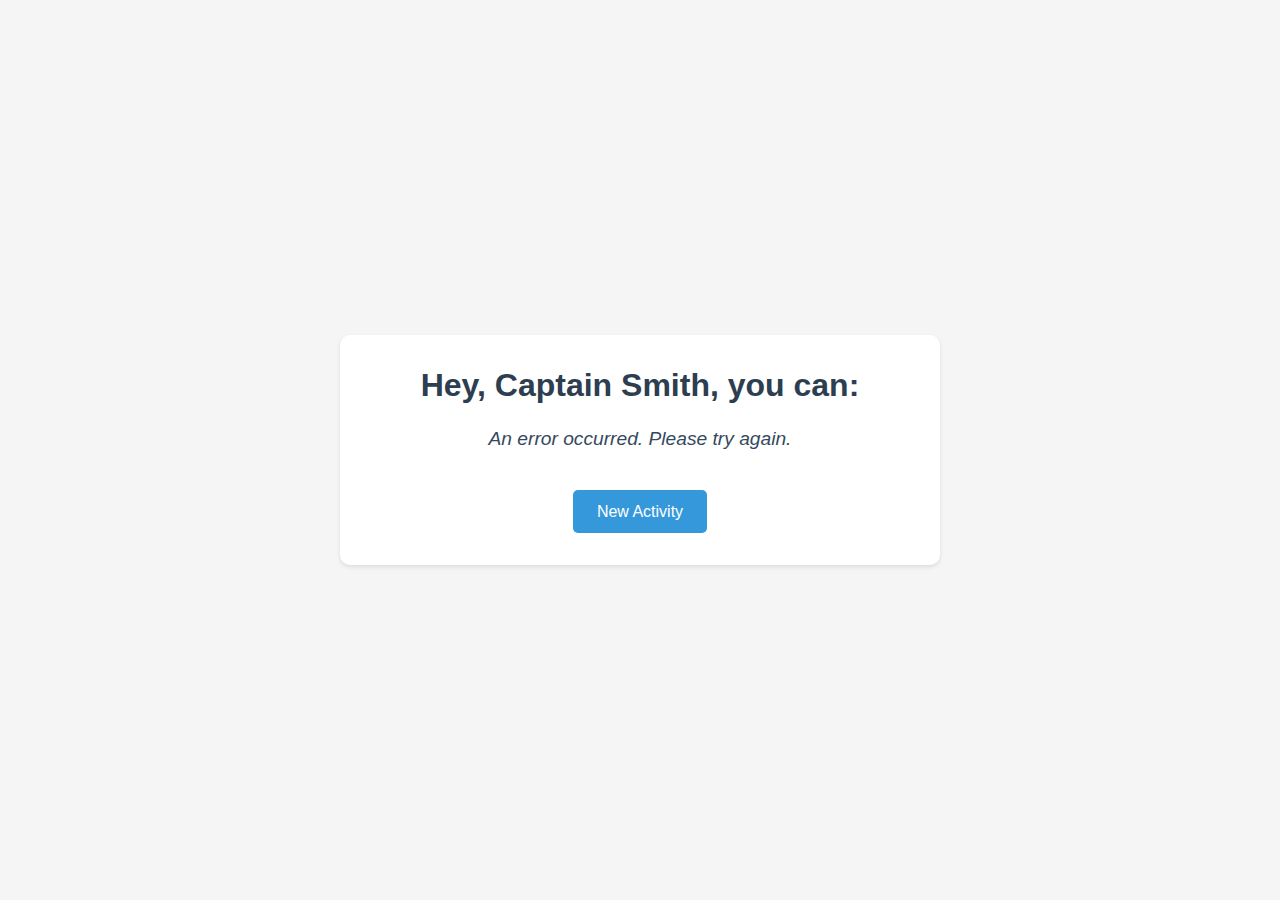
<file: lab2/files/index.html>
<!DOCTYPE html>
<html lang="ru">
<head>
    <meta charset="UTF-8">
    <meta name="viewport" content="width=device-width, initial-scale=1.0">
    <title>Activity for Captain Smith</title>
    <link rel="stylesheet" href="index.css">
</head>
<body>
    <div class="container">
        <h1>Hey, Captain Smith, you can:</h1>
        <p id="activity">Loading...</p>
        <button id="newActivityBtn">New Activity</button>
    </div>
    <script type="module" src="src/index.js"></script>
</body>
</html>
</file>
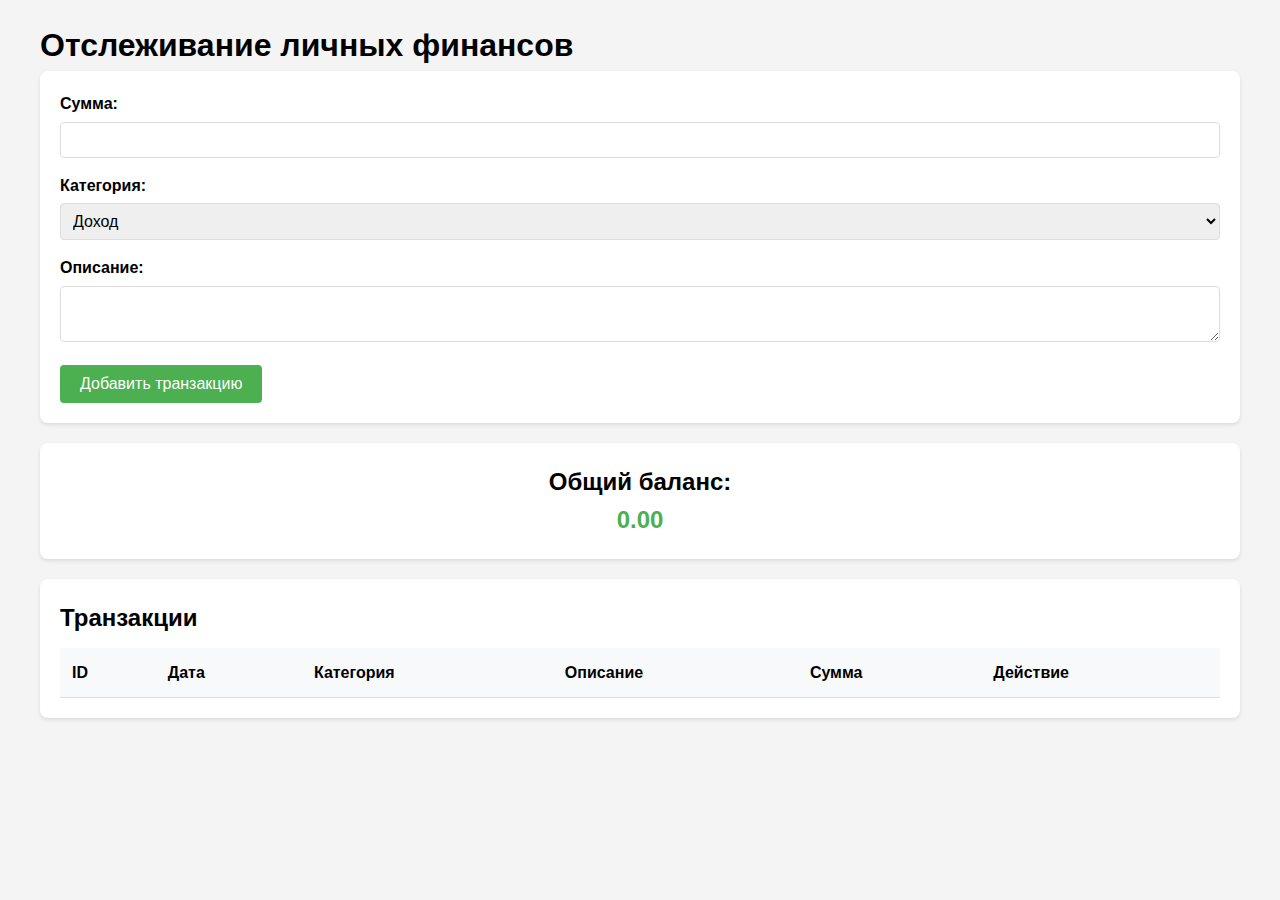
<file: lab3/files/index.html>
<!DOCTYPE html>
<html lang="ru">
<head>
    <meta charset="UTF-8">
    <meta name="viewport" content="width=device-width, initial-scale=1.0">
    <title>Отслеживание личных финансов</title>
    <link rel="stylesheet" href="style.css">
</head>
<body>
    <div class="container">
        <h1>Отслеживание личных финансов</h1>
        <form id="transactionForm" class="transaction-form">
            <div class="form-group">
                <label for="amount">Сумма:</label>
                <input type="number" id="amount" required step="0.01">
            </div>
            
            <div class="form-group">
                <label for="category">Категория:</label>
                <select id="category" required>
                    <option value="income">Доход</option>
                    <option value="expense">Расход</option>
                    <option value="savings">Сбережения</option>
                    <option value="investment">Инвестиции</option>
                </select>
            </div>
            
            <div class="form-group">
                <label for="description">Описание:</label>
                <textarea id="description" required></textarea>
            </div>
            
            <button type="submit">Добавить транзакцию</button>
        </form>

        <!-- Отображение общего баланса -->
        <div class="balance-container">
            <h2>Общий баланс:</h2>
            <p id="totalBalance" class="balance">0.00</p>
        </div>

        <!-- Таблица транзакций -->
        <div class="table-container">
            <h2>Транзакции</h2>
            <table id="transactionsTable">
                <thead>
                    <tr>
                        <th>ID</th>
                        <th>Дата</th>
                        <th>Категория</th>
                        <th>Описание</th>
                        <th>Сумма</th>
                        <th>Действие</th>
                    </tr>
                </thead>
                <tbody></tbody>
            </table>
        </div>

        <!-- Модальное окно деталей транзакции -->
        <div id="transactionModal" class="modal">
            <div class="modal-content">
                <span class="close">&times;</span>
                <h2>Детали транзакции</h2>
                <div id="transactionDetails"></div>
            </div>
        </div>
    </div>
    
    <script src="script.js"></script>
</body>
</html>
</file>
<file: lab2/files/index.css>
* {
    margin: 0;
    padding: 0;
    box-sizing: border-box;
}

body {
    font-family: Arial, sans-serif;
    background-color: #f5f5f5;
    min-height: 100vh;
    display: flex;
    justify-content: center;
    align-items: center;
}

.container {
    background-color: white;
    padding: 2rem;
    border-radius: 10px;
    box-shadow: 0 2px 4px rgba(0, 0, 0, 0.1);
    text-align: center;
    max-width: 600px;
    width: 90%;
}

h1 {
    color: #2c3e50;
    margin-bottom: 1.5rem;
}

#activity {
    font-size: 1.2rem;
    color: #34495e;
    margin-bottom: 1.5rem;
    min-height: 2em;
    font-style: italic;
}

button {
    background-color: #3498db;
    color: white;
    border: none;
    padding: 0.8rem 1.5rem;
    border-radius: 5px;
    cursor: pointer;
    font-size: 1rem;
    transition: all 0.2s;
}

button:hover {
    background-color: #2980b9;
}

button:active {
    transform: scale(0.98);
}
</file>
<file: lab3/files/style.css>
* {
    margin: 0;
    padding: 0;
    box-sizing: border-box;
}

body {
    font-family: Arial, sans-serif;
    line-height: 1.6;
    background-color: #f4f4f4;
    padding: 20px;
}

.container {
    max-width: 1200px;
    margin: 0 auto;
}

/* Form styles */
.transaction-form {
    background: white;
    padding: 20px;
    border-radius: 8px;
    margin-bottom: 20px;
    box-shadow: 0 2px 4px rgba(0,0,0,0.1);
}

.form-group {
    margin-bottom: 15px;
}

label {
    display: block;
    margin-bottom: 5px;
    font-weight: bold;
}

input, select, textarea {
    width: 100%;
    padding: 8px;
    border: 1px solid #ddd;
    border-radius: 4px;
    font-size: 16px;
}

button {
    background-color: #4CAF50;
    color: white;
    padding: 10px 20px;
    border: none;
    border-radius: 4px;
    cursor: pointer;
    font-size: 16px;
}

button:hover {
    background-color: #45a049;
}

/* Table styles */
.table-container {
    background: white;
    padding: 20px;
    border-radius: 8px;
    box-shadow: 0 2px 4px rgba(0,0,0,0.1);
    overflow-x: auto;
}

table {
    width: 100%;
    border-collapse: collapse;
    margin-top: 10px;
}

th, td {
    padding: 12px;
    text-align: left;
    border-bottom: 1px solid #ddd;
}

th {
    background-color: #f8f9fa;
    font-weight: bold;
}

tr.positive {
    background-color: rgba(76, 175, 80, 0.1);
}

tr.negative {
    background-color: rgba(244, 67, 54, 0.1);
}

tr:hover {
    background-color: #f5f5f5;
    cursor: pointer;
}

/* Balance display */
.balance-container {
    background: white;
    padding: 20px;
    border-radius: 8px;
    margin-bottom: 20px;
    box-shadow: 0 2px 4px rgba(0,0,0,0.1);
    text-align: center;
}

.balance {
    font-size: 24px;
    font-weight: bold;
    color: #4CAF50;
}

/* Modal styles */
.modal {
    display: none;
    position: fixed;
    top: 0;
    left: 0;
    width: 100%;
    height: 100%;
    background-color: rgba(0,0,0,0.5);
}

.modal-content {
    background-color: white;
    margin: 15% auto;
    padding: 20px;
    border-radius: 8px;
    width: 80%;
    max-width: 500px;
    position: relative;
}

.close {
    position: absolute;
    right: 20px;
    top: 10px;
    font-size: 28px;
    cursor: pointer;
}

/* Responsive design */
@media (max-width: 768px) {
    .container {
        padding: 10px;
    }
    
    th, td {
        padding: 8px;
    }
}
</file>
